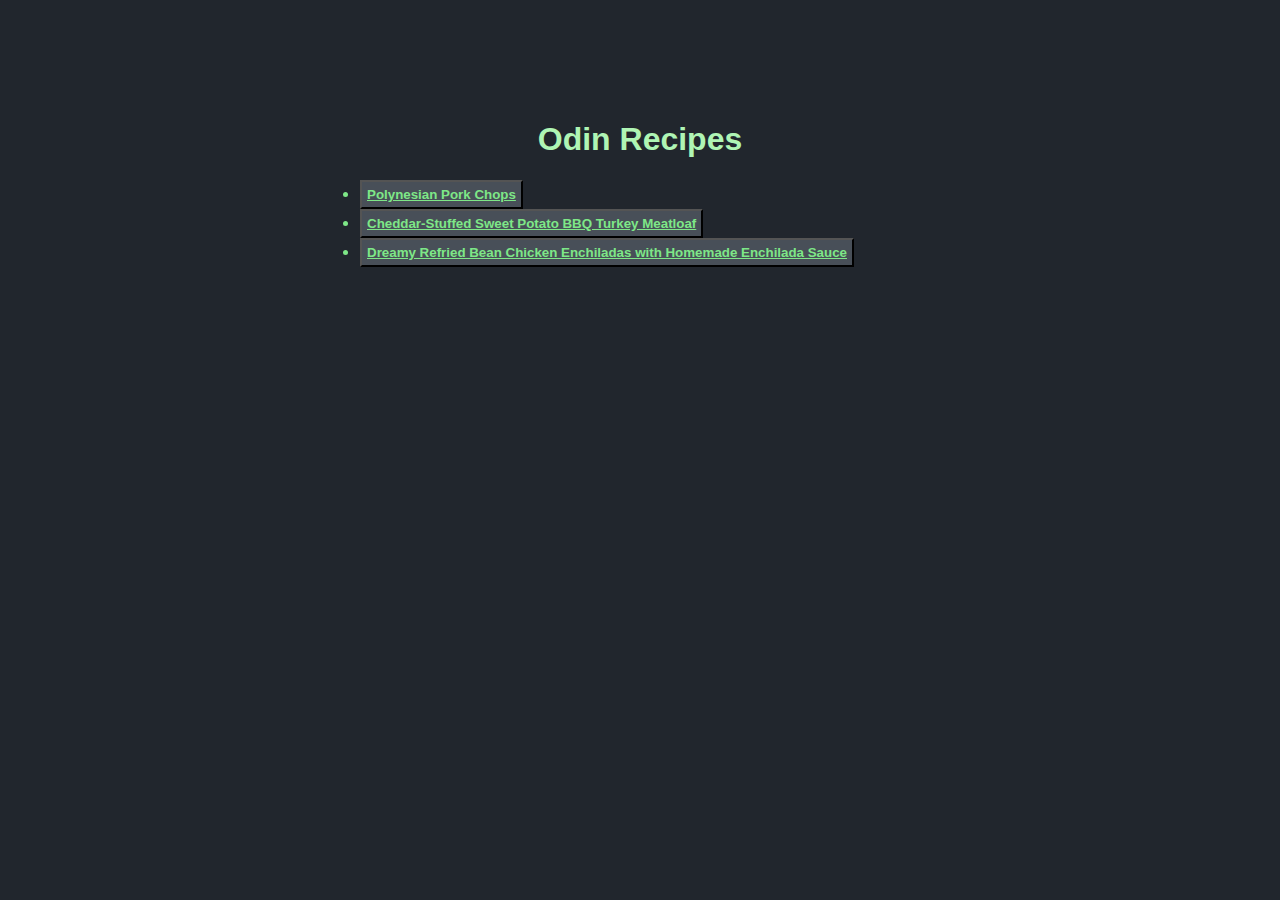
<file: index.html>
<!DOCTYPE html>
<html lang="en">
<head>
    <meta charset="UTF-8">
    <meta http-equiv="X-UA-Compatible" content="IE=edge">
    <meta name="viewport" content="width=device-width, initial-scale=1.0">
    <link rel="stylesheet" href="styles.css">
    <title>Odin Recipes</title>
</head>
<body>
    <h1> Odin Recipes</h1>
    <ul>
        <li><button><a href="recipes/pporkchops.html">Polynesian Pork Chops</a></button></li>
        <li><button><a href="recipes/turkeymeatloaf.html">Cheddar-Stuffed Sweet Potato BBQ Turkey Meatloaf</a></button></li>
        <li><button><a href="recipes/chickenenchiladas.html">Dreamy Refried Bean Chicken Enchiladas with Homemade Enchilada Sauce</a></button></li>
    </ul>

</body>
</html>
</file>
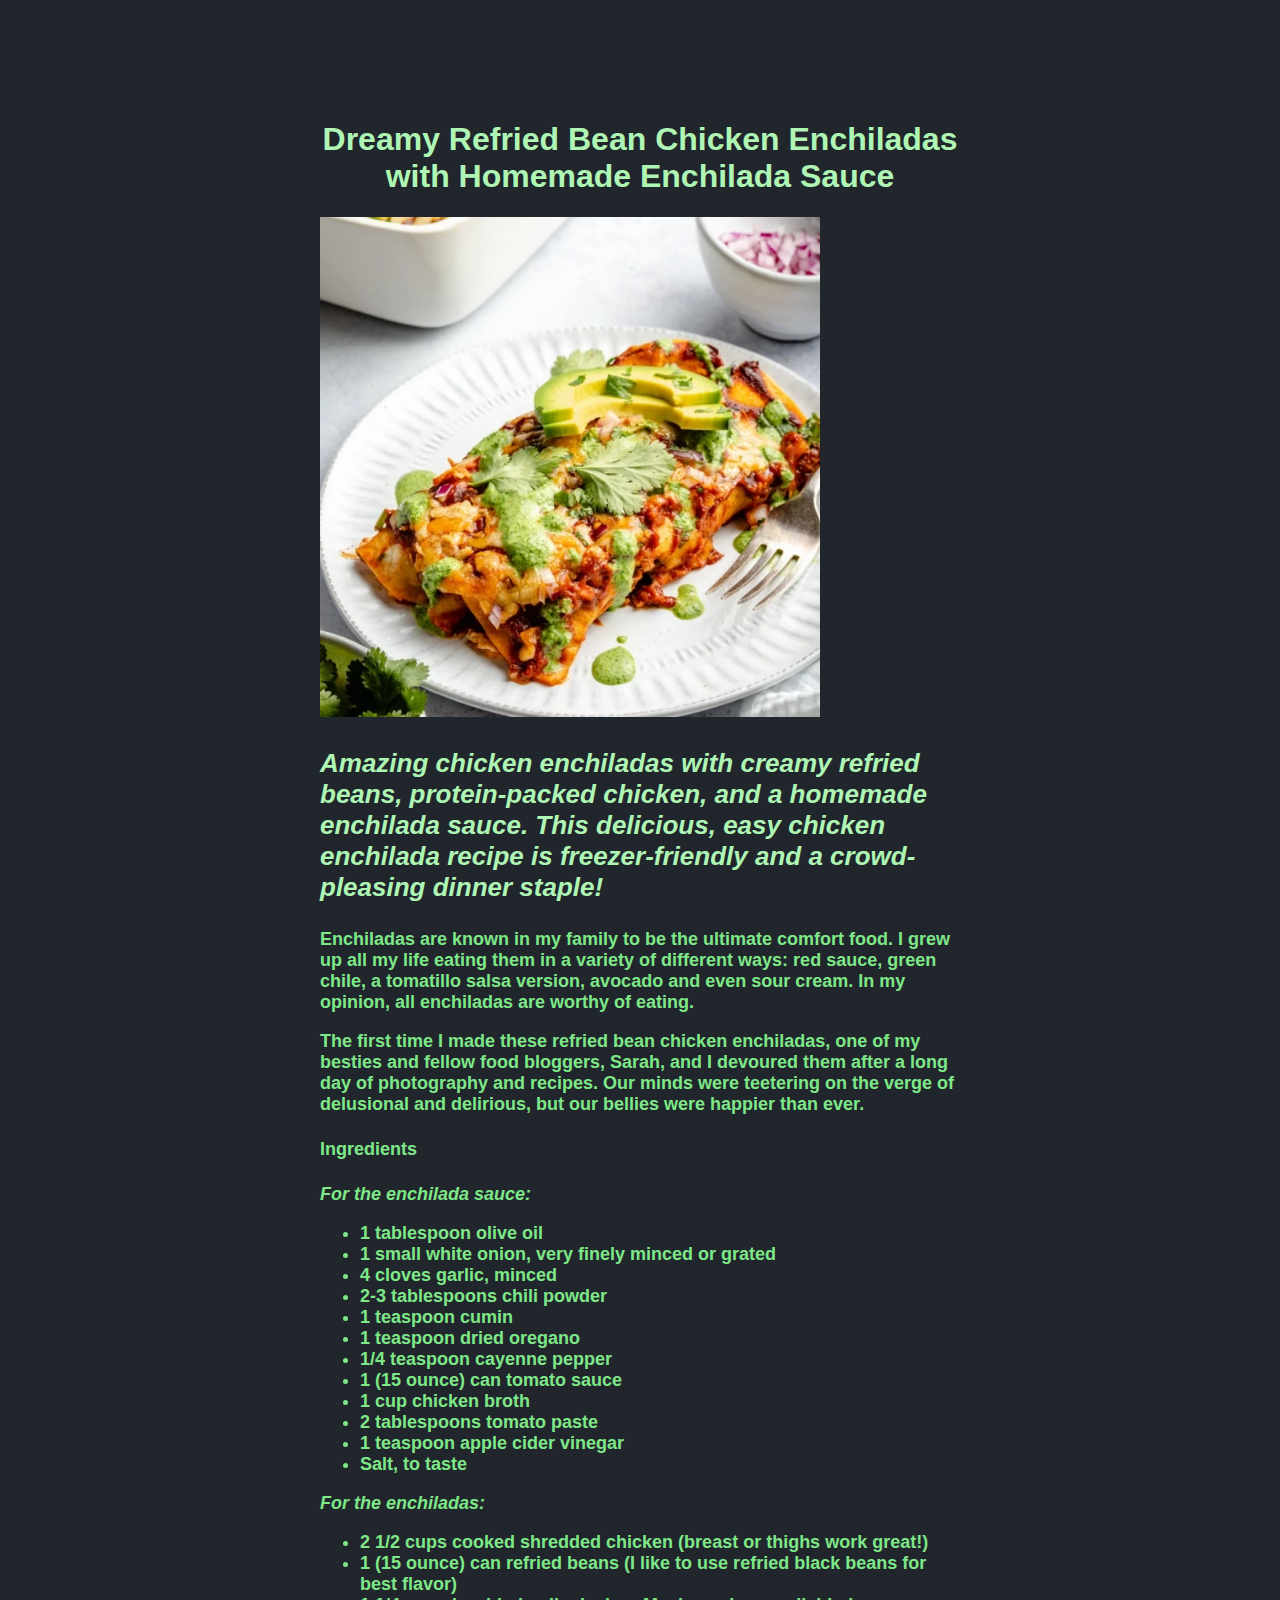
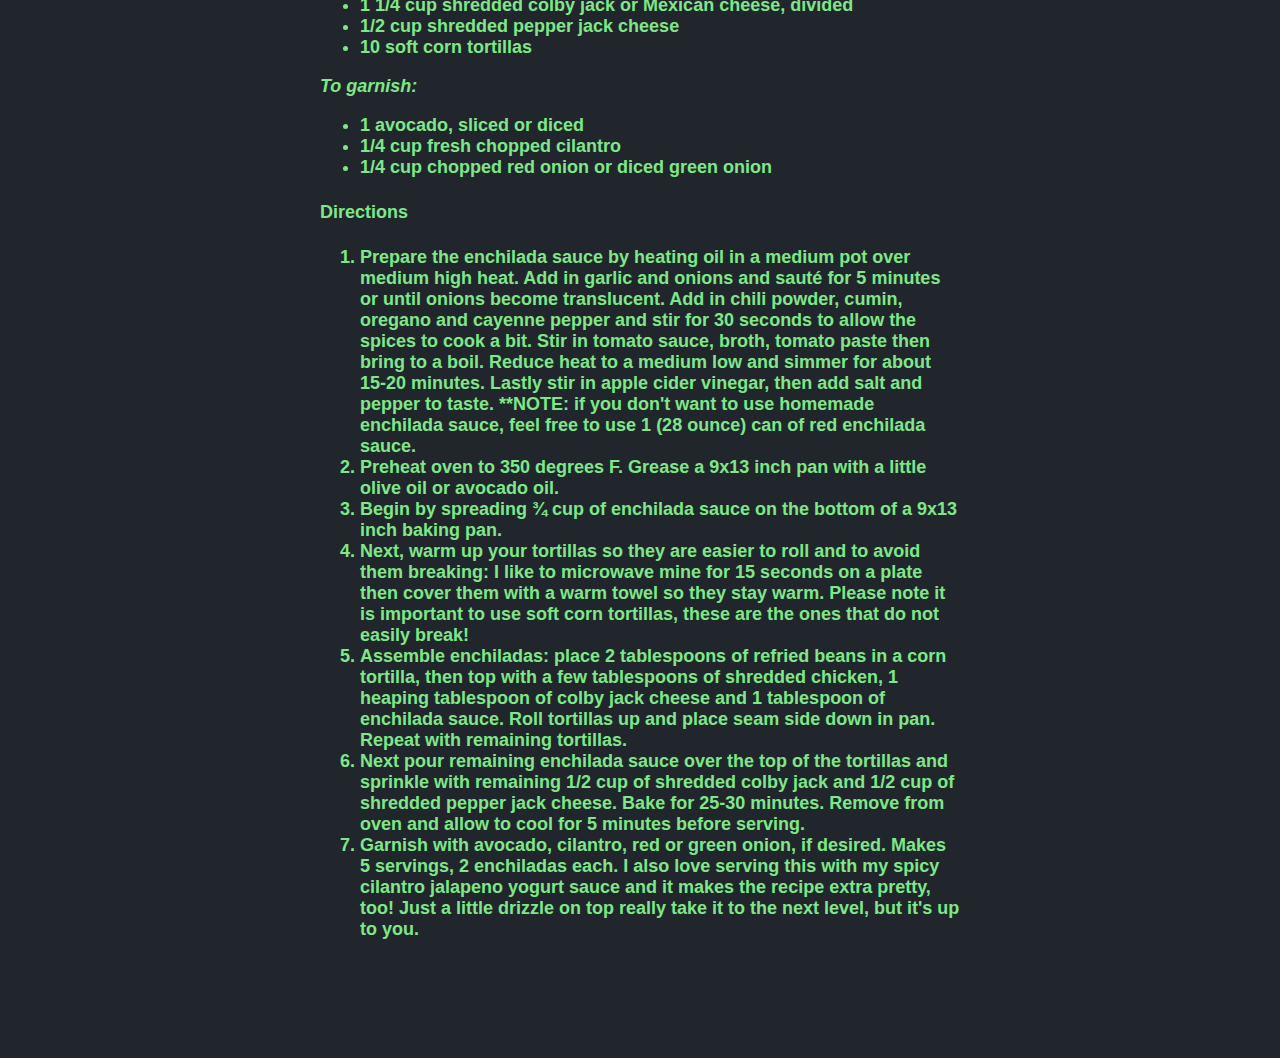
<file: recipes/chickenenchiladas.html>
<!DOCTYPE html>
<html lang="en">
<head>
    <meta charset="UTF-8">
    <meta http-equiv="X-UA-Compatible" content="IE=edge">
    <meta name="viewport" content="width=device-width, initial-scale=1.0">
    <link rel="stylesheet" href="../styles.css">
    <title>Dreamy Refried Bean Chicken Enchiladas with Homemade Enchilada Sauce</title>
</head>
<body>
  <h1>Dreamy Refried Bean Chicken Enchiladas with Homemade Enchilada Sauce</h1>

  <img src="../media/chickenenchiladas.webp" alt="A loaded chicken enchilada with fresh cilantro and avocado."> 

  <h3><em>Amazing chicken enchiladas with creamy refried beans, protein-packed chicken, and a homemade enchilada sauce. This delicious, easy chicken enchilada recipe is freezer-friendly and a crowd-pleasing dinner staple!</em></h3>

  <p>Enchiladas are known in my family to be the ultimate comfort food. I grew up all my life eating them in a variety of different ways: red sauce, green chile, a tomatillo salsa version, avocado and even sour cream. In my opinion, all enchiladas are worthy of eating.</p>
  
  <p>The first time I made these refried bean chicken enchiladas, one of my besties and fellow food bloggers, Sarah, and I devoured them after a long day of photography and recipes. Our minds were teetering on the verge of delusional and delirious, but our bellies were happier than ever.</p>

  <h4>Ingredients</h4>
  <p><em>For the enchilada sauce:</em></p>
    <ul>
        <li>1 tablespoon olive oil</li>
        <li>1 small white onion, very finely minced or grated</li>
        <li>4 cloves garlic, minced</li>
        <li>2-3 tablespoons chili powder</li>
        <li>1 teaspoon cumin</li>
        <li>1 teaspoon dried oregano</li>
        <li>1/4 teaspoon cayenne pepper</li>
        <li>1 (15 ounce) can tomato sauce</li>
        <li>1 cup chicken broth</li>
        <li>2 tablespoons tomato paste</li>
        <li>1 teaspoon apple cider vinegar</li>
        <li>Salt, to taste</li>
    </ul>
  <p><em>For the enchiladas:</em></p> 
    <ul>
        <li>2 1/2 cups cooked shredded chicken (breast or thighs work great!)</li>
        <li>1 (15 ounce) can refried beans (I like to use refried black beans for best flavor)</li>
        <li>1 1/4 cup shredded colby jack or Mexican cheese, divided</li>
        <li>1/2 cup shredded pepper jack cheese</li>
        <li>10 soft corn tortillas</li>
    </ul>
  <p><em>To garnish:</em></p>
    <ul>
        <li>1 avocado, sliced or diced</li>
        <li>1/4 cup fresh chopped cilantro</li>
        <li>1/4 cup chopped red onion or diced green onion</li>
    </ul>

  <h4>Directions</h4>
    <ol>
        <li>Prepare the enchilada sauce by heating oil in a medium pot over medium high heat. Add in garlic and onions and sauté for 5 minutes or until onions become translucent. Add in chili powder, cumin, oregano and cayenne pepper and stir for 30 seconds to allow the spices to cook a bit. Stir in tomato sauce, broth, tomato paste then bring to a boil. Reduce heat to a medium low and simmer for about 15-20 minutes. Lastly stir in apple cider vinegar, then add salt and pepper to taste. **NOTE: if you don't want to use homemade enchilada sauce, feel free to use 1 (28 ounce) can of red enchilada sauce.</li>
        <li>Preheat oven to 350 degrees F. Grease a 9x13 inch pan with a little olive oil or avocado oil.</li>
        <li>Begin by spreading ¾ cup of enchilada sauce on the bottom of a 9x13 inch baking pan.</li>
        <li>Next, warm up your tortillas so they are easier to roll and to avoid them breaking: I like to microwave mine for 15 seconds on a plate then cover them with a warm towel so they stay warm. Please note it is important to use soft corn tortillas, these are the ones that do not easily break!</li>
        <li>Assemble enchiladas: place 2 tablespoons of refried beans in a corn tortilla, then top with a few tablespoons of shredded chicken, 1 heaping tablespoon of colby jack cheese and 1 tablespoon of enchilada sauce. Roll tortillas up and place seam side down in pan. Repeat with remaining tortillas.</li>
        <li>Next pour remaining enchilada sauce over the top of the tortillas and sprinkle with remaining 1/2 cup of shredded colby jack and 1/2 cup of shredded pepper jack cheese. Bake for 25-30 minutes. Remove from oven and allow to cool for 5 minutes before serving.</li>
        <li>Garnish with avocado, cilantro, red or green onion, if desired. Makes 5 servings, 2 enchiladas each. I also love serving this with my spicy cilantro jalapeno yogurt sauce and it makes the recipe extra pretty, too! Just a little drizzle on top really take it to the next level, but it's up to you.</li>
    </ol>

</body>
</html>
</file>
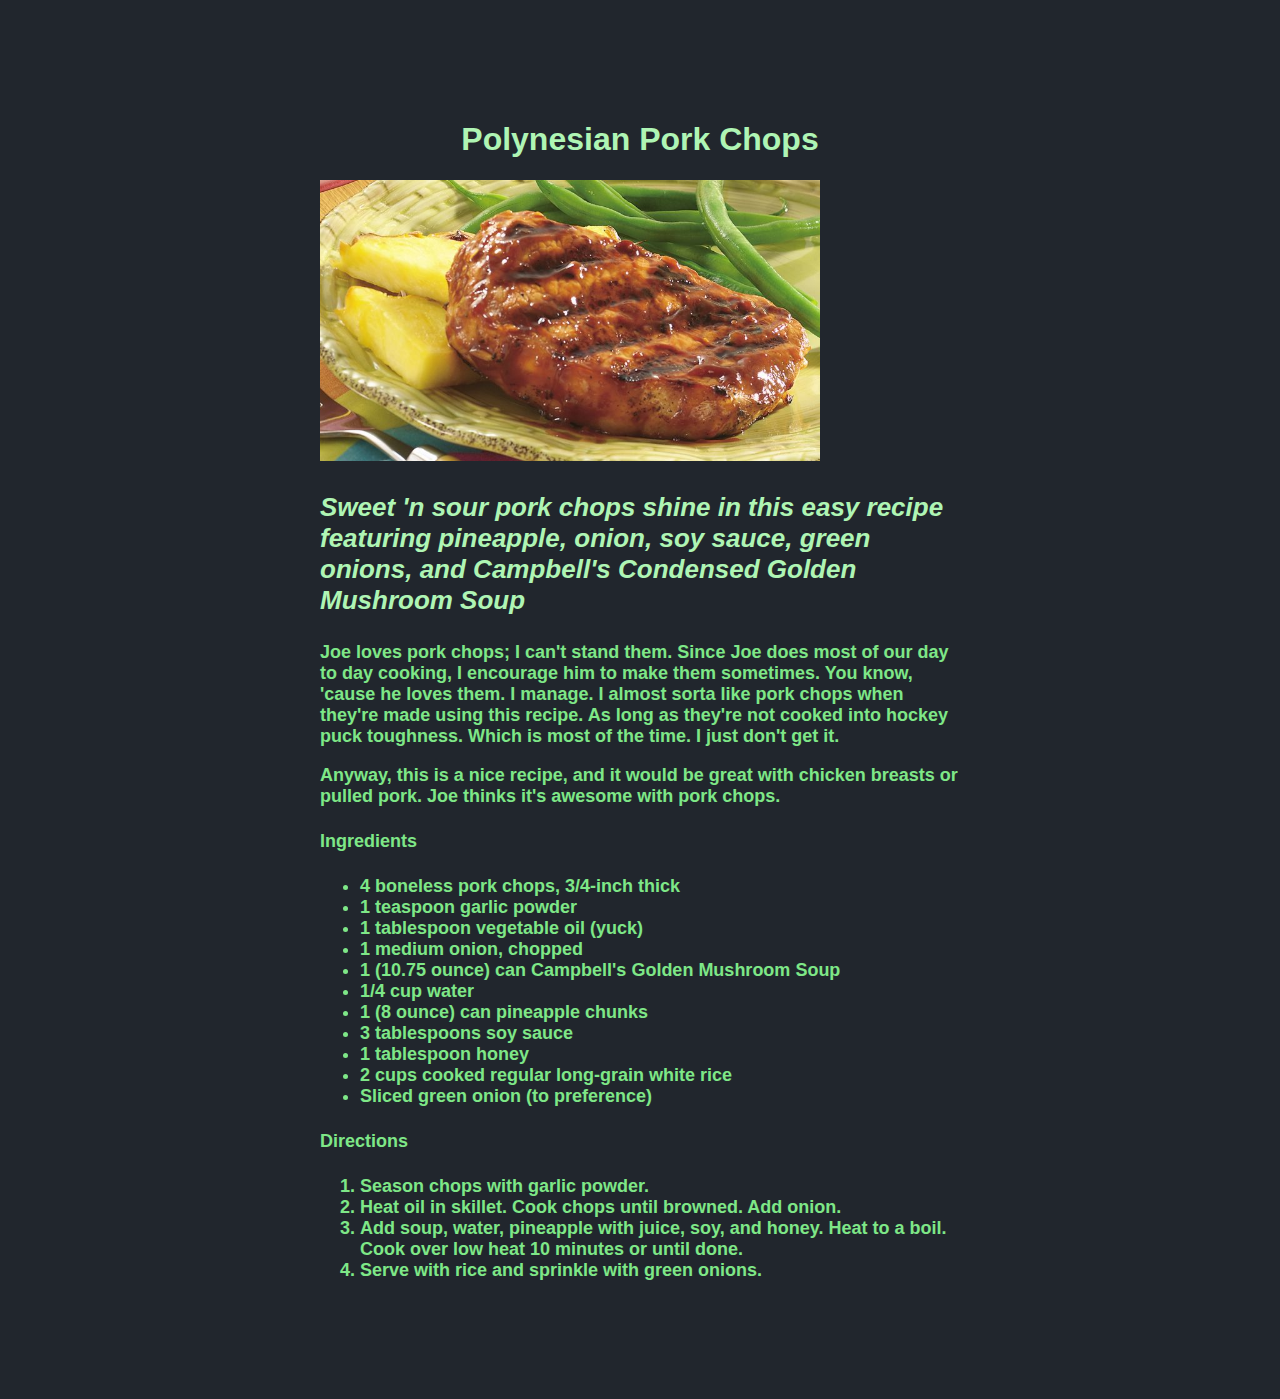
<file: recipes/pporkchops.html>
<!DOCTYPE html>
<html lang="en">
<head>
    <meta charset="UTF-8">
    <meta http-equiv="X-UA-Compatible" content="IE=edge">
    <meta name="viewport" content="width=device-width, initial-scale=1.0">
    <link rel="stylesheet" href="../styles.css">
    <title>Polynesian Pork Chops</title>
</head>
<body>
  <h1>Polynesian Pork Chops</h1>

  <img src="/media/pporkchops.jpg" alt="A plate of Polynesian Pork Chops"> 

  <h3><em>Sweet 'n sour pork chops shine in this easy recipe featuring pineapple, onion, soy sauce, green onions, and Campbell's Condensed Golden Mushroom Soup</em></h3>

  <p>Joe loves pork chops; I can't stand them. Since Joe does most of our day to day cooking, I encourage him to make them sometimes. You know, 'cause he loves them. I manage. I almost sorta like pork chops when they're made using this recipe. As long as they're not cooked into hockey puck toughness. Which is most of the time. I just don't get it.</p>
  
  <p>Anyway, this is a nice recipe, and it would be great with chicken breasts or pulled pork. Joe thinks it's awesome with pork chops.</p>

  <h4>Ingredients</h4>
    <ul>
        <li>4 boneless pork chops, 3/4-inch thick</li>
        <li>1 teaspoon garlic powder</li>
        <li>1 tablespoon vegetable oil (yuck)</li>
        <li>1 medium onion, chopped</li>
        <li>1 (10.75 ounce) can Campbell's Golden Mushroom Soup</li>
        <li>1/4 cup water</li>
        <li>1 (8 ounce) can pineapple chunks</li>
        <li>3 tablespoons soy sauce</li>
        <li>1 tablespoon honey</li>
        <li>2 cups cooked regular long-grain white rice</li>
        <li>Sliced green onion (to preference)</li>
    </ul>

  <h4>Directions</h4>
    <ol>
        <li>Season chops with garlic powder.</li>
        <li>Heat oil in skillet. Cook chops until browned. Add onion.</li>
        <li>Add soup, water, pineapple with juice, soy, and honey. Heat to a boil. Cook over low heat 10 minutes or until done.</li>
        <li>Serve with rice and sprinkle with green onions.</li>
    </ol>

</body>
</html>
</file>
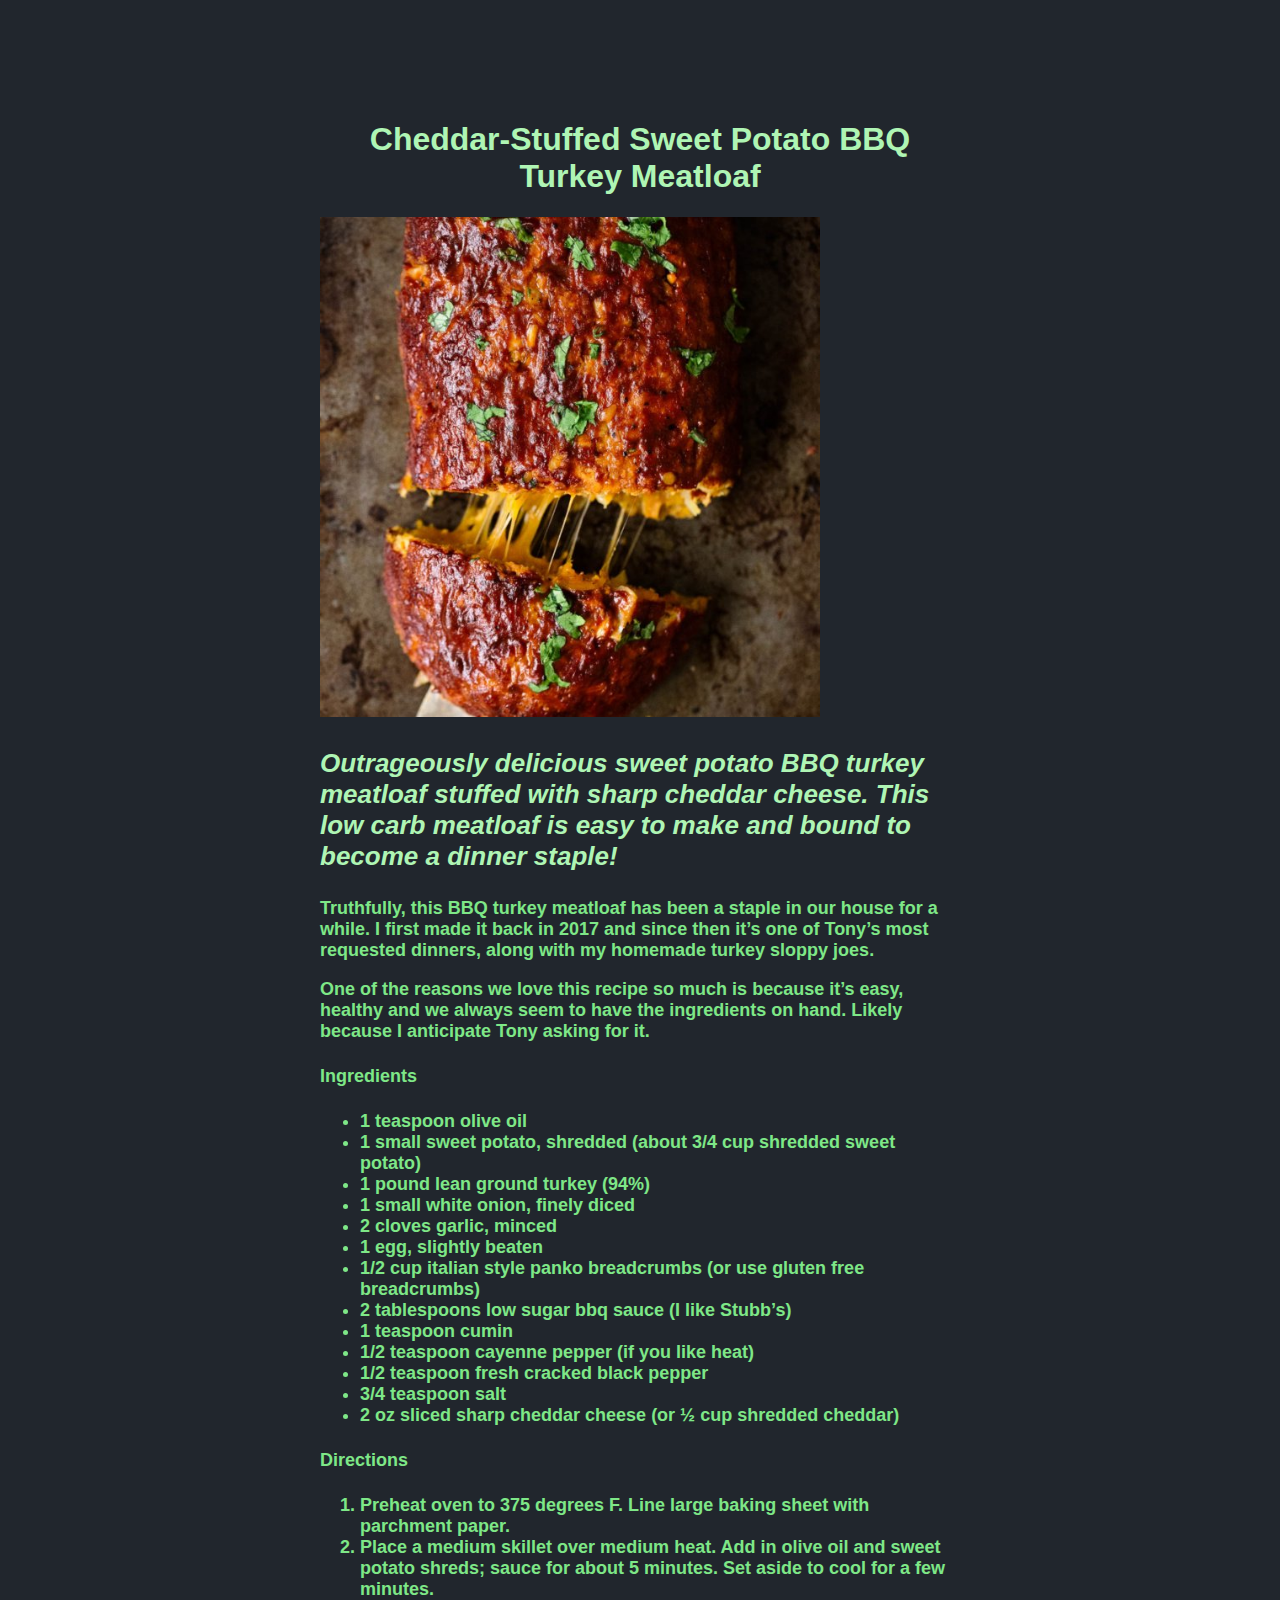
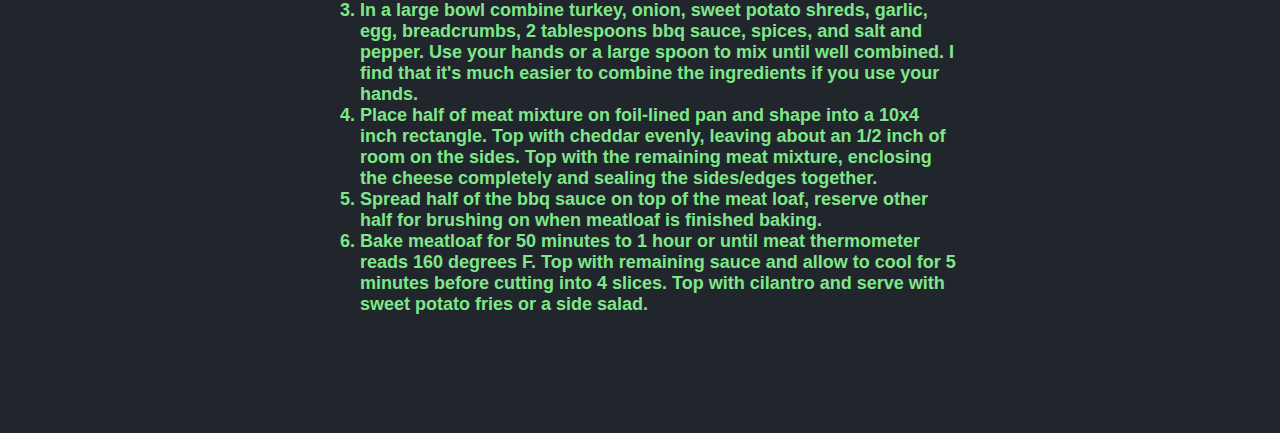
<file: recipes/turkeymeatloaf.html>
<!DOCTYPE html>
<html lang="en">
<head>
    <meta charset="UTF-8">
    <meta http-equiv="X-UA-Compatible" content="IE=edge">
    <meta name="viewport" content="width=device-width, initial-scale=1.0">
    <link rel="stylesheet" href="../styles.css">
    <title>Cheddar-Stuffed Sweet Potato BBQ Turkey Meatloaf</title>
</head>
<body>
  <h1>Cheddar-Stuffed Sweet Potato BBQ Turkey Meatloaf</h1>

  <img src="../media/turkeyloaf.jpg" alt="Cheesy meat-loafy goodness."> 

  <h3><em>Outrageously delicious sweet potato BBQ turkey meatloaf stuffed with sharp cheddar cheese. This low carb meatloaf is easy to make and bound to become a dinner staple!</em></h3>

  <p>Truthfully, this BBQ turkey meatloaf has been a staple in our house for a while. I first made it back in 2017 and since then it’s one of Tony’s most requested dinners, along with my homemade turkey sloppy joes.</p>
  
  <p>One of the reasons we love this recipe so much is because it’s easy, healthy and we always seem to have the ingredients on hand. Likely because I anticipate Tony asking for it.</p>

  <h4>Ingredients</h4>
    <ul>
        <li>1 teaspoon olive oil</li>
        <li>1 small sweet potato, shredded (about 3/4 cup shredded sweet potato)</li>
        <li>1 pound lean ground turkey (94%)</li>
        <li>1 small white onion, finely diced</li>
        <li>2 cloves garlic, minced</li>
        <li>1 egg, slightly beaten</li>
        <li>1/2 cup italian style panko breadcrumbs (or use gluten free breadcrumbs)</li>
        <li>2 tablespoons low sugar bbq sauce (I like Stubb’s)</li>
        <li>1 teaspoon cumin</li>
        <li>1/2 teaspoon cayenne pepper (if you like heat)</li>
        <li>1/2 teaspoon fresh cracked black pepper</li>
        <li>3/4 teaspoon salt</li>
        <li>2 oz sliced sharp cheddar cheese (or ½ cup shredded cheddar)</li>
    </ul>

  <h4>Directions</h4>
    <ol>
        <li>Preheat oven to 375 degrees F. Line large baking sheet with parchment paper.</li>
        <li>Place a medium skillet over medium heat. Add in olive oil and sweet potato shreds; sauce for about 5 minutes. Set aside to cool for a few minutes.</li>
        <li>In a large bowl combine turkey, onion, sweet potato shreds, garlic, egg, breadcrumbs, 2 tablespoons bbq sauce, spices, and salt and pepper. Use your hands or a large spoon to mix until well combined. I find that it's much easier to combine the ingredients if you use your hands.</li>
        <li>Place half of meat mixture on foil-lined pan and shape into a 10x4 inch rectangle. Top with cheddar evenly, leaving about an 1/2 inch of room on the sides. Top with the remaining meat mixture, enclosing the cheese completely and sealing the sides/edges together.</li>
        <li>Spread half of the bbq sauce on top of the meat loaf, reserve other half for brushing on when meatloaf is finished baking.</li>
        <li>Bake meatloaf for 50 minutes to 1 hour or until meat thermometer reads 160 degrees F. Top with remaining sauce and allow to cool for 5 minutes before cutting into 4 slices. Top with cilantro and serve with sweet potato fries or a side salad.</li>
    </ol>

</body>
</html>
</file>
<file: styles.css>
body{
    max-width: 50vw;
    text-align:left;
    margin:auto;
    font-family:"Helvetica", sans-serif;
    font-size: 18px;
    font-weight: bold;
    color: #7ee787;
    background-color:#21262d;
    padding:100px 0;
}

a{
    color: #7ee787;
    font-weight:bold;
}

h1{
    font-family:Verdana, Geneva, Tahoma, sans-serif;
    font-size: 32px;
    color: #aff5b4;
    text-align:center
}

h3{
    font-family:Verdana, Geneva, Tahoma, sans-serif;
    font-size: 26px;
    color: #aff5b4;
    text-align:left;
}

button{
    background-color:#484f58;
    padding: 5px 5px;
}

img{
    height:auto;
    width: 500px;
    align-self: center;
}
</file>
